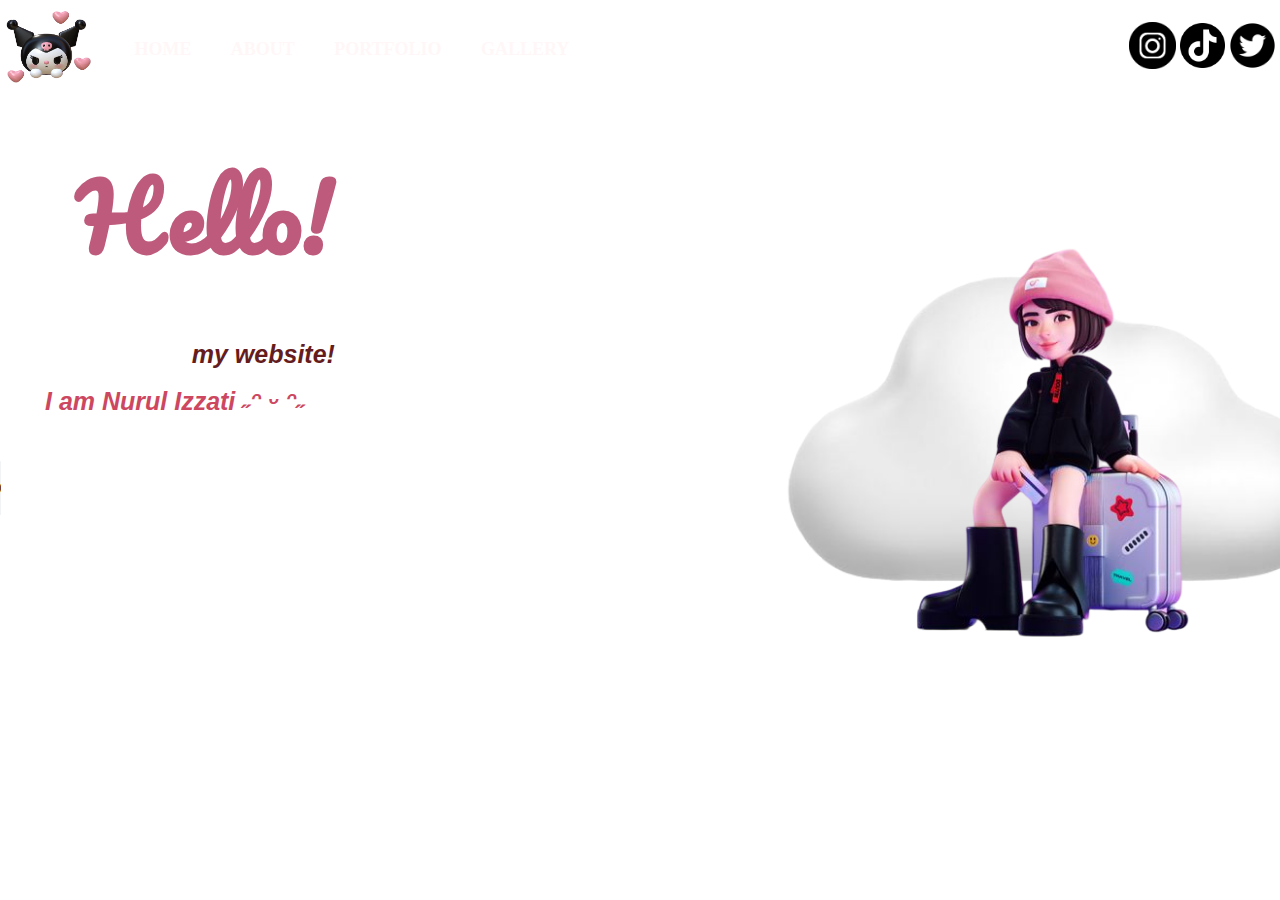
<file: index.html>
<!DOCTYPE html>
  <html lang="en">
  <head>
    <meta charset="UTF-8">
    <meta http-equiv="X-UA compatible" content="IE=edge">
    <meta name="viewport" content="width=device-width, initial-scale=1.0">
    <link rel="icon" href="image/kuromi bg 2.png" type="image/x-icon"> 
         <title>Home</title>
         <link rel="stylesheet" href="style.css">
      </head>
     <body>
      <div class="container"> 
        <nav> 
          <div class="logo"><img src="image/kuromi bg 2.png" width="95px">
          <ul class="menu">
            <li><a href= "#">HOME</button></a></li>
            <li><a href="about.html">ABOUT</a></li>
            <li><a href="portfolio.html">PORTFOLIO</a></li>
            <li><a href="gallery.html" >GALLERY</a></li>
            </ul>
  
          <!--global link - link to other pages within the current websites-->
          <div class="links">
           <a href="https://www.instagram.com/1zzatii/?hl=en"><img src="image/instagram logo.png" width="47px"></i></a> &nbsp;
           <a href="https://www.tiktok.com/@usag1ty"><img src="image/tiktok logo.png" width="45px"></i></a>
           <a href="https://twitter.com/izzaatii1"><img src="image/twitter logo.png" width="55px"></i></a>
          </div>
        </nav>

      </div>
     </body>
      
      
    
     <!DOCTYPE html>
     <html>
     <head>
     <style>
     body {
       background-image: url('https://cdn.dribbble.com/userupload/5509761/file/original-ec4799bbab815835ae745396b05de008.gif');
     }
     
     </style>
     </head>
    

      <link rel="preconnect" href="https://fonts.googleapis.com">
<link rel="preconnect" href="https://fonts.gstatic.com" crossorigin>
<link href="https://fonts.googleapis.com/css2?family=Pacifico&display=swap" rel="stylesheet">
      
<br>
<br>
<br>
  <html>
    <style>
  .p1 {
        font-family: pacifico;
        font-style: pacifico, cursive;
        font-size: 280%;
        text-align-last: left;
        -webkit-text-fill-color: rgb(190, 90, 123);
        margin-top: -30px;
        margin-left: 6%; 
      }  
      

  </style>
  </head>
  <body>

    <div class="images">
      <img src="image/cloud.png" class="shape">
      <img src="image/cartoon.png" class="Izzati">
    
    </div>

    <br>

    <h1><p class="p1">Hello! </h1>
    </p>
    </body>
    </html>

    <div class= "detel"> 
      <h1> Welcome to<span> my website!</span></h1>
      <br>
      <h2>I am Nurul Izzati ˶ᵔ ᵕ ᵔ˶</h2>
      
      
    </div>
    </body>

   <html>
    <head>
      <title></title>
      <link rel="shortcut icon" type="image/png" href="image/kuromi bg 2.png">
  
    </head>
   </html>
   <body>

  

    <html>
      <body>
      
      <audio controls>
        <source src="audio/NewJeans OGG.ogg" type="audio/ogg">
        <source src="audio/NewJeans MP3.mp3" type="audio/mpeg">
      Your browser does not support the audio element.
      </audio>
      
      </body>
      </html>
</file>
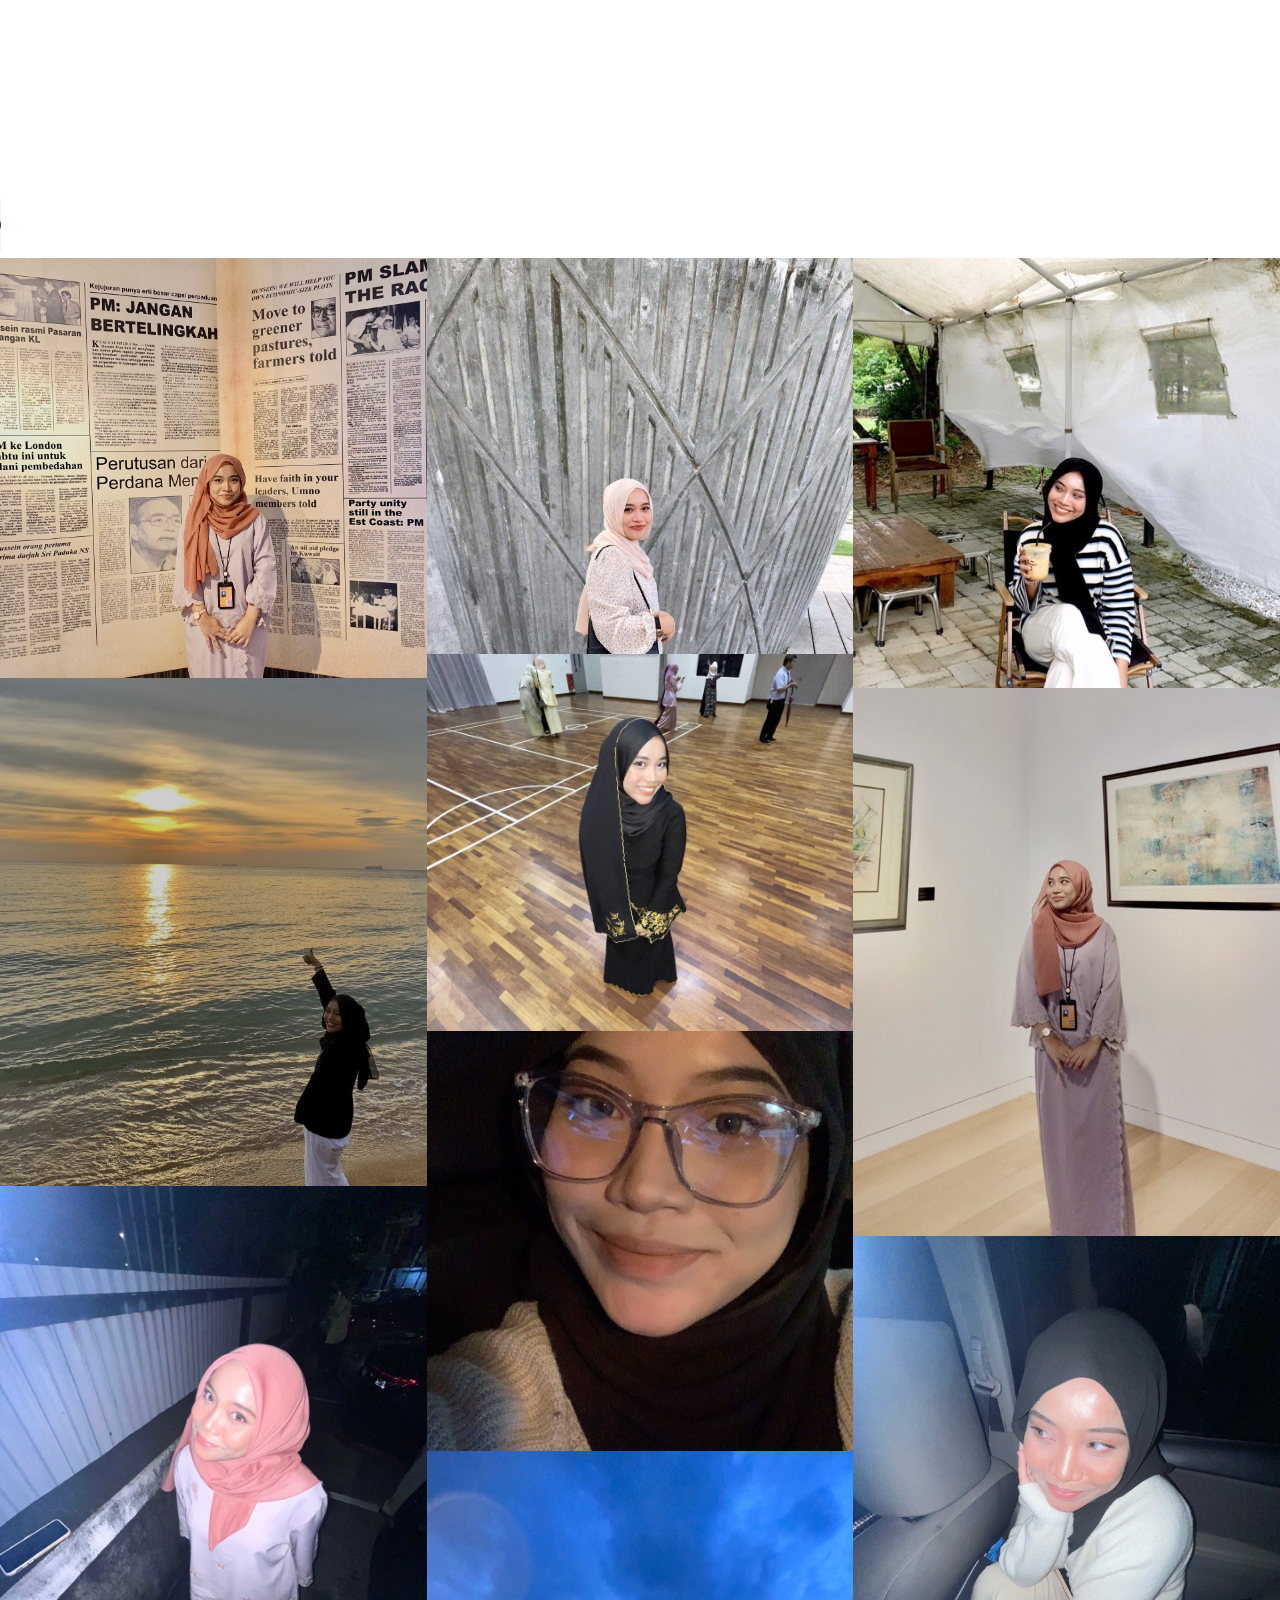
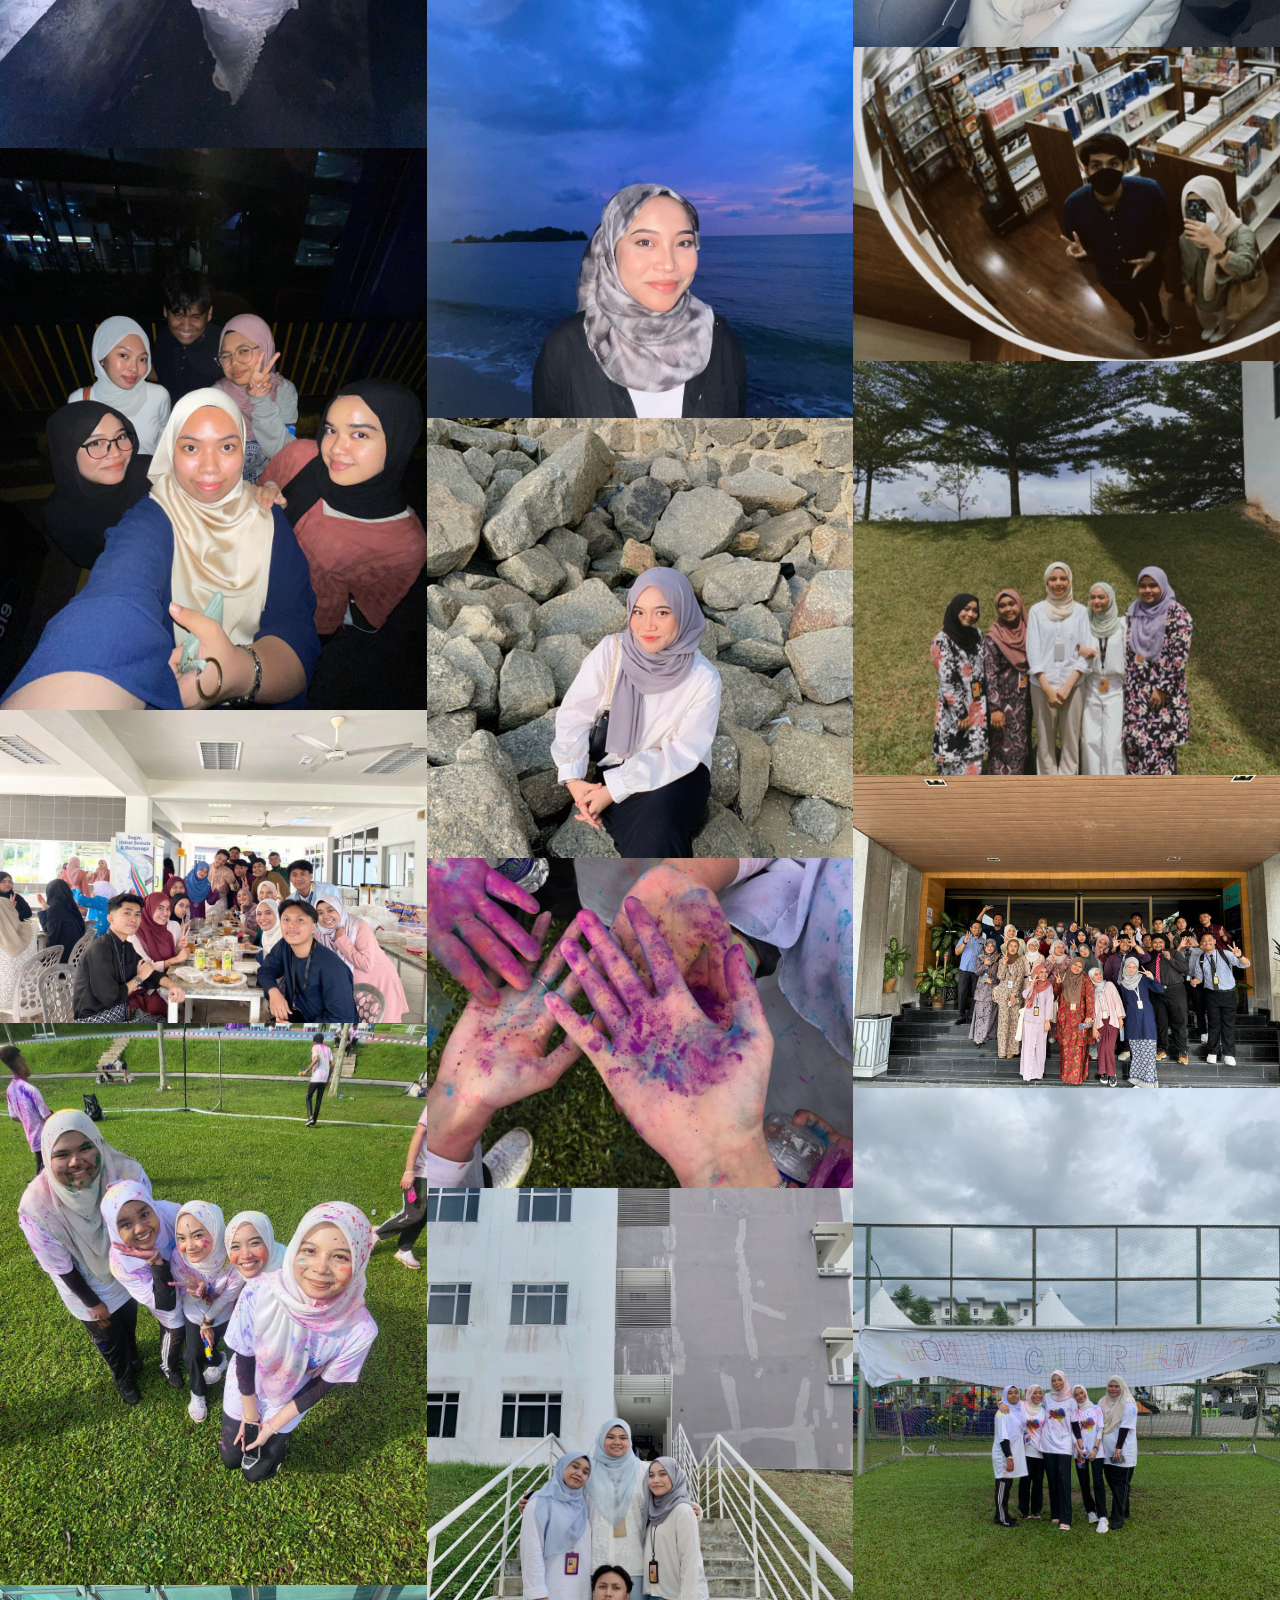
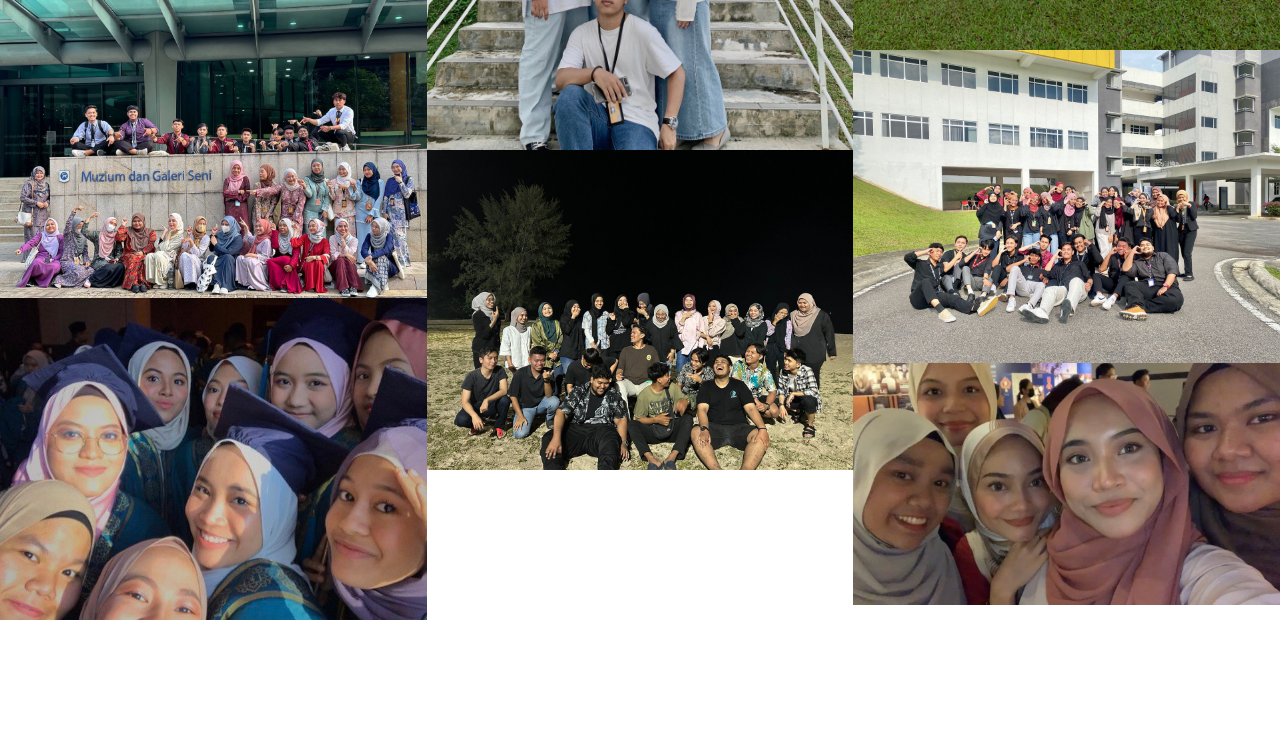
<file: gallery.html>
<!DOCTYPE html>
     <html>
     <head>
     <style>
     body {
       background-image: url('https://i.pinimg.com/564x/a2/31/92/a2319265c8dd3588be3fe4025d9810cc.jpg');
       background-repeat: no-repeat;
       background-attachment: fixed;
       background-size: 100%, 100%;
     }
    

     </style>
     </head>
     <body>

      <html>
            <head>
              <title></title>
              <link rel="shortcut icon" type="image/png" href="image/kuromi bg 2.png">
          
            </head>
           </html>
<html>
<head>

      <link rel="preconnect" href="https://fonts.googleapis.com">
      <link rel="preconnect" href="https://fonts.gstatic.com" crossorigin>
      <link href="https://fonts.googleapis.com/css2?family=Pacifico&display=swap" rel="stylesheet">
            
      <br>
      <br>
      <br>
        <html>
          <style>
        .p1 {
              font-family: pacifico;
              font-style: pacifico, cursive;
              font-size: 200%;
              text-align-last: left;
              -webkit-text-fill-color: rgb(255, 255, 255);
              margin-top: -60px;
              margin-left: 45px; 
            }   
  
  </style>
  </head>
  <body>

    <h1><p class="p1">Gallery</h1>
    </p>
    </body>
    </html>
<html>
    <head>
        <title>Gallery</title>
    </head>
     </class>
        </div>

        <html>
          <body>
          
          <audio controls>
            <source src="audio/memories ogg.ogg" type="audio/ogg">
            <source src="audio/Maroon 5 - MP3.mp3" type="audio/mpeg">
          Your browser does not support the audio element.
          </audio>
          
          </body>
          </html>


<link rel="stylesheet" href="https://www.w3schools.com/w3css/4/w3.css">
<link rel="stylesheet" href="https://fonts.googleapis.com/css?family=Montserrat">
<link rel="stylesheet" href="https://cdnjs.cloudflare.com/ajax/libs/font-awesome/4.7.0/css/font-awesome.min.css">
<style>
body,h1 {font-family: "Montserrat", sans-serif}
img {margin-bottom: -7px}
.w3-row-padding img {margin-bottom: 10px}
</style>
</head>
<body>

<!-- !PAGE CONTENT! -->
<div class="w3-content" style="max-width:1500px">

<!-- Photo Grid -->
<div class="w3-row" id="myGrid" style="margin-bottom: 128px">
  <div class="w3-third">
    <img src="image/zati arkib.jpg" style="width:100%">
    <img src="image/zati 3.jpg" style="width:100%"> 
    <img src="image/raya.jpg" style="width:100%">
    <img src="image/highschool friend.jpg" style="width:100%">
    <img src="image/makan with madam mirah 2.jpg" style="width:100%">
    <img src="image/ghombau run 2.jpg" style="width:100%">
    <img src="image/arkib negara.jpg" style="width:100%">
    <img src="image/graduation form 5.jpg" style="width:100%">
   
  </div>

  <div class="w3-third">
    <img src="image/zati 4.jpg" style="width:100%">
    <img src="image/dekan.jpg" style="width:100%">
    <img src="image/zati 2.jpg" style="width:100%">
    <img src="image/zati pd.jpg" style="width:100%">
    <img src="image/izzati pantai.jpg" style="width:100%">
    <img src="image/ghombau hand.jpg" style="width:100%">
    <img src="image/groupmate.jpg" style="width:100%">
    <img src="image/pd classmate.jpg" style="width:100%">
    
    
   
  
    
  </div>

  <div class="w3-third">
    <img src="image/bianglala.jpg" style="width:100%">
    <img src="image/zati arkib 3.jpg" style="width:100%">
    <img src="image/pre raya.jpg" style="width:100%">
    <img src="image/us.jpg" style="width:100%">
    <img src="image/kundur.jpg" style="width:100%">
    <img src="image/arkib negara 2.jpg" style="width:100%">
    <img src="image/ghombau run 4.jpg" style="width:100%">
    <img src="image/sem 4 (2).jpg" style="width:100%">
    <img src="image/kundur arkib 2.jpg" style="width:100%">
   
    
  </div>
</div>

<!-- End Page Content -->
</div>
 
<script>
// Toggle grid padding
function myFunction() {
  var x = document.getElementById("myGrid");
  if (x.className === "w3-row") {
    x.className = "w3-row-padding";
  } else { 
    x.className = x.className.replace("w3-row-padding", "w3-row");
  }
}

// Open and close sidebar
function w3_open() {
  document.getElementById("mySidebar").style.width = "100%";
  document.getElementById("mySidebar").style.display = "block";
}

function w3_close() {
  document.getElementById("mySidebar").style.display = "none";
}
</script>

</body>
</html>
</file>
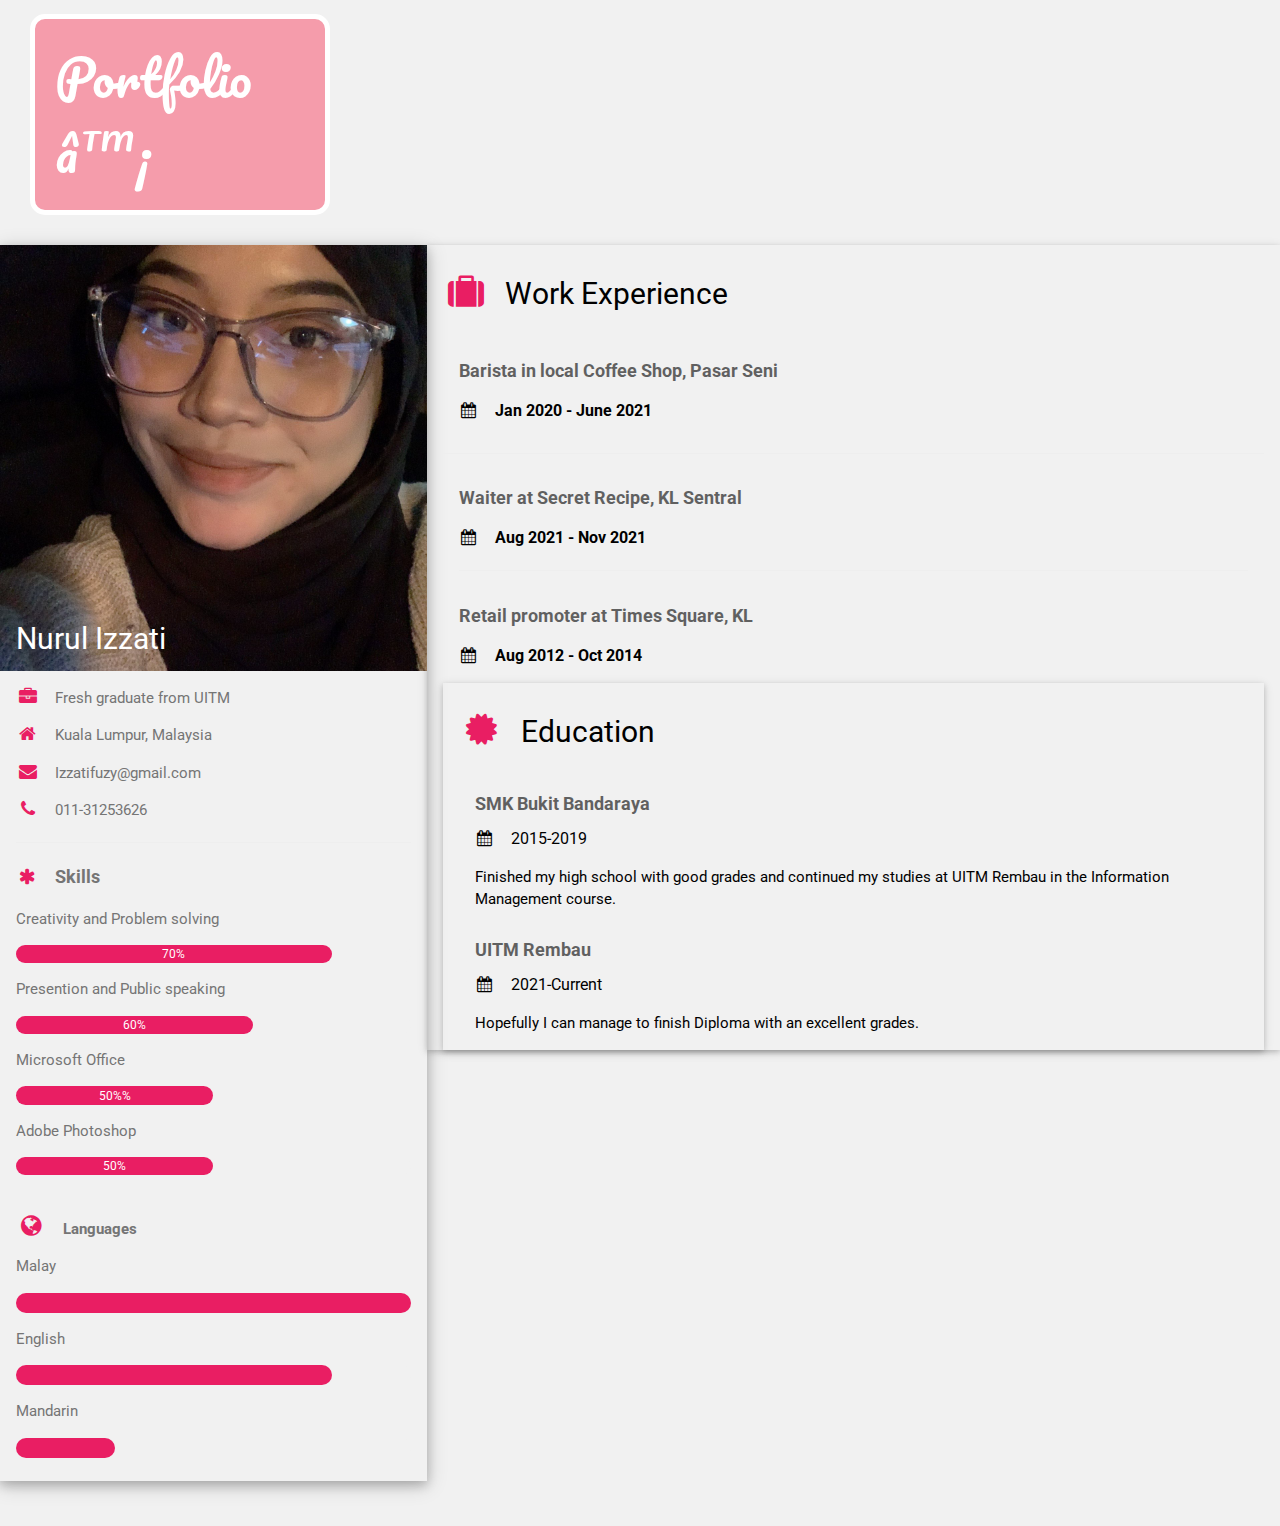
<file: portfolio.html>
<!DOCTYPE html>
     <html>
     <head>
     <style>
      
     body {
       background-image: url("https://i.pinimg.com/736x/cc/a5/01/cca50170822ee663911020d0be868574.jpg");
       background-repeat: no-repeat;
       background-attachment: fixed;
       background-size: 100%, 100%;
      }

     
     
     </style>
     </head>
     <body>

      <link rel="preconnect" href="https://fonts.googleapis.com">
      <link rel="preconnect" href="https://fonts.gstatic.com" crossorigin>
      <link href="https://fonts.googleapis.com/css2?family=Pacifico&display=swap" rel="stylesheet">
      <link rel= "icon" href ="image/kuromi bg 2.png" type = "image/x-icon"> 


      <br>
<br>
<br>
  <html>
    <style>
  .p1 {
        font-family: pacifico; 
        font-style: pacifico, cursive;
        font-size: 140%;
        text-align-last: left;
        -webkit-text-fill-color: rgb(255, 255, 255);
        margin-top: -30px;
        margin-left: 70px;
        background-color:#f59cab;
        border-radius: 15px;
        width: 300px;
        border: 5px solid rgb(255, 255, 255);
        padding: 20px;
        margin: 30px;
        margin-top: -5%;

  
      } 
  
  </style>
  </head>
  <body>

    <h1><p class="p1">Portfolio ♡</h1>
    </p>
    </body>
    </html>
<html>
    <head>
        <title>Portfolio ♡</title>
    </head>
     </class>
        </div>

        <html>
          <head>
            <title></title>
            <link rel="shortcut icon" type="image/png" href="image/kuromi bg 2.png">
        
          </head>
         </html>
         
         <!DOCTYPE html>
         <html>
         <head>
         <meta charset="UTF-8">
         <meta name="viewport" content="width=device-width, initial-scale=1">
         <link rel="stylesheet" href="https://www.w3schools.com/w3css/4/w3.css">
         <link rel='stylesheet' href='https://fonts.googleapis.com/css?family=Roboto'>
         <link rel="stylesheet" href="https://cdnjs.cloudflare.com/ajax/libs/font-awesome/4.7.0/css/font-awesome.min.css">
         <style>
         html,body,h1,h2,h3,h4,h5,h6 {font-family: "Roboto", sans-serif}
         
         </style>
         </head>
         <body class="w3-light-grey">
         
         <!-- Page Container -->
         <div class="w3-content w3-margin-" style="max-width:1400px;" >
         
           <!-- The Grid -->
           <div class="w3-row">
           
             <!-- Left Column -->
             <div class="w3-third">
             
               <div class="w3-soft pink w3-text-grey w3-card-4">
                 <div class="w3-display-container">
                   <img src="image/zati 2.jpg" style="width:100%" alt="Avatar">
                   <div class="w3-display-bottomleft w3-container w3-text-white">
                     <h2>Nurul Izzati</h2>
                   </div>
                 </div>
                 <div class="w3-container">
                   <p><i class="fa fa-briefcase fa-fw w3-margin-right w3-large w3-text-pink"></i>Fresh graduate from UITM</p>
                   <p><i class="fa fa-home fa-fw w3-margin-right w3-large w3-text-pink"></i>Kuala Lumpur, Malaysia</p>
                   <p><i class="fa fa-envelope fa-fw w3-margin-right w3-large w3-text-pink"></i>Izzatifuzy@gmail.com</p>
                   <p><i class="fa fa-phone fa-fw w3-margin-right w3-large w3-text-pink"></i>011-31253626</p>
                   <hr>
         
                   <p class="w3-large"><b><i class="fa fa-asterisk fa-fw w3-margin-right w3-text-pink"></i>Skills</b></p>
                   <p>Creativity and Problem solving</p>
                   <div class="w3-light-grey w3-round-xlarge w3-small">
                     <div class="w3-container w3-center w3-round-xlarge w3-pink" style="width:80%">70%</div>
                   </div>
                   <p>Presention and Public speaking</p>
                   <div class="w3-light-grey w3-round-xlarge w3-small">
                     <div class="w3-container w3-center w3-round-xlarge w3-pink" style="width:60%">
                       <div class="w3-center w3-text-white">60%</div>
                     </div>
                   </div>
                   <p>Microsoft Office</p>
                   <div class="w3-light-grey w3-round-xlarge w3-small">
                     <div class="w3-container w3-center w3-round-xlarge w3-pink" style="width:50%">50%%</div>
                   </div>
                   <p>Adobe Photoshop</p>
                   <div class="w3-light-grey w3-round-xlarge w3-small">
                     <div class="w3-container w3-center w3-round-xlarge w3-pink" style="width:50%">50%</div>
                   </div>
                   <br>
         
                   <p class="w3-round-xlarge w3-text-theme"><b><i class="fa fa-globe fa-fw w3-margin-right w3-text-pink w3-xlarge"></i>Languages</b></p>
                   <p>Malay</p>
                   <div class="w3-light-grey w3-round-xlarge">
                     <div class="w3-round-xlarge w3-pink" style="height:20px;width:100%"></div>
                   </div>
                   <p>English</p>
                   <div class="w3-light-grey w3-round-xlarge">
                     <div class="w3-round-xlarge w3-pink" style="height:20px;width:80%"></div>
                   </div>
                   <p>Mandarin</p>
                   <div class="w3-light-grey w3-round-xlarge">
                     <div class="w3-round-xlarge w3-pink" style="height:20px;width:25%"></div>
                   </div>
                   <br>
                 </div>
               </div><br>

         <!-- End Left Column -->
    </div>

    <!-- Right Column -->
    <div class="w3-twothird">
    
      <div class="w3-container w3-card w3-soft pink w3-margin-bottom">
        <h2 class="w3-text-black w3-padding-16"><i class="fa fa-suitcase fa-fw w3-margin-right w3-xxlarge w3-text-pink"></i>Work Experience</h2>
        <div class="w3-container">
          <p><h5 class="w3-opacity"><b>Barista in local Coffee Shop, Pasar Seni</b></h5>
          <p><h6 class="w3-text-black"><i class="fa fa-calendar fa-fw w3-margin-right"></i><strong>Jan 2020 - June 2021</strong></h6></div>
          <hr>
          <div class="w3-container">
            <h5 class="w3-opacity"><b>Waiter at Secret Recipe, KL Sentral</b></h5>
            <p><h6 class="w3-text-black"><i class="fa fa-calendar fa-fw w3-margin-right"></i><strong>Aug 2021 - Nov 2021 </strong></h6></p>
           <hr> 
        </div>
        <div class="w3-container">
          <h5 class="w3-opacity"><b>Retail promoter at Times Square, KL</b></h5>
          <p><h6 class="w3-text-black"><i class="fa fa-calendar fa-fw w3-margin-right"></i><strong>Aug 2012 - Oct 2014</strong></h6></p>
          
    
        </div>
       
      <div class="w3-container w3-card w3-soft pink">
        <h2 class="w3-text-black w3-padding-16"><i class="fa fa-certificate fa-fw w3-margin-right w3-xxlarge w3-text-pink"></i>Education</h2>
        <div class="w3-container">
          <h5 class="w3-opacity"><b>SMK Bukit Bandaraya</b></h5>
          <h6 class="w3-text-black"><i class="fa fa-calendar fa-fw w3-margin-right"></i>2015-2019</h6>
          <p>Finished my high school with good grades and continued my studies at UITM Rembau in the Information Management course.</p>
        
        </div>
        <div class="w3-container">
          <h5 class="w3-opacity"><b>UITM Rembau</b></h5>
          <h6 class="w3-text-black"><i class="fa fa-calendar fa-fw w3-margin-right"></i>2021-Current</h6>
          <p>Hopefully I can manage to finish Diploma with an excellent grades.</p>
         
        
        </div>
      </div>

    <!-- End Right Column -->
    </div>
    
  <!-- End Grid -->
  </div>
  
  <!-- End Page Container -->
</div>

<html>
    <head>
        <title>background music</title>
    </head>
  <body>
  
    <iframe width="0" height="0" src="https://www.youtuberepeater.com/watch?v=c4bhQNJqbK4#gsc.tab=0" 
    frameborder="0" allowfullscreen></iframe>

  </body>
  </html>
</file>
<file: style.css>
*{
    margin: 0;
    padding-left: 0;
    
}


.navbar{
    display: flex;
    width: 100%;
    height: 80px;
    z-index: 111;
    align-items: center;
    justify-content: space-between;
    
   

}
.logo{
    display: flex;
    left: 100%;
    list-style: none;
}

    

.menu{
    font-family:sans-serif;
    font-size: medium;
    display: flex;
    width: 400px;
    float: center;
    height: 30px;

    
   

}

ul{
    float: left;
    display:flex;
    justify-content: space-between;
    align-items: left;
    box-sizing: border-box;
  

}

ul li{
    list-style: none;
    top: 150px;
    margin-left: 10%;
    margin-top: 10%;
    font-size: 18px;
    
}

ul li a{

    text-decoration: none;
    color: #fff7f7;
    font-family:fantasy;
    font-weight: bold;
    

}

ul li a:hover{
    color: palevioletred;
}


.links {
    display: flex;
    margin-left: 50%;
    list-style-type: style;
    align-items: center;
    justify-items: space-between;
    


    

}


.detel{ 
    margin-left: 5%;
    margin-top: 0%;
    background-color:transparent;
    border-radius: 15px;
    width: 400px;
    border: 5px solid rgb(255, 255, 255);
    padding: 20px;
    margin: 20px;
    
}


.detel h1{
    font-size: 25px;
    font-family:Arial, Helvetica, sans-serif;
    font-style: italic;
    color: rgb(255, 255, 255)
    
}

.detel h2{
    font-size: 25px;
    font-family:Arial, Helvetica, sans-serif;
    font-style: italic;
    color: rgb(205, 71, 96);
}

span{
    color: rgb(101, 28, 28)
}

.detel p{
    color: rgba(56, 89, 117, 0.715);
    
}

.images{
    width: 60%;
    height: 65%;
    position: absolute;
    right: 5%;
    bottom: 5%;
    padding: 12px;
    object-fit:cover;
    display: flex
   

    
    
}

.images img{
    height: 100%;
    width: 100%;
    position: absolute;
    right: -30%;
    bottom: 20%;
    image-resolution: 720px;
    max-width: 100%;
    object-fit:contain;
    
    
}
</file>
